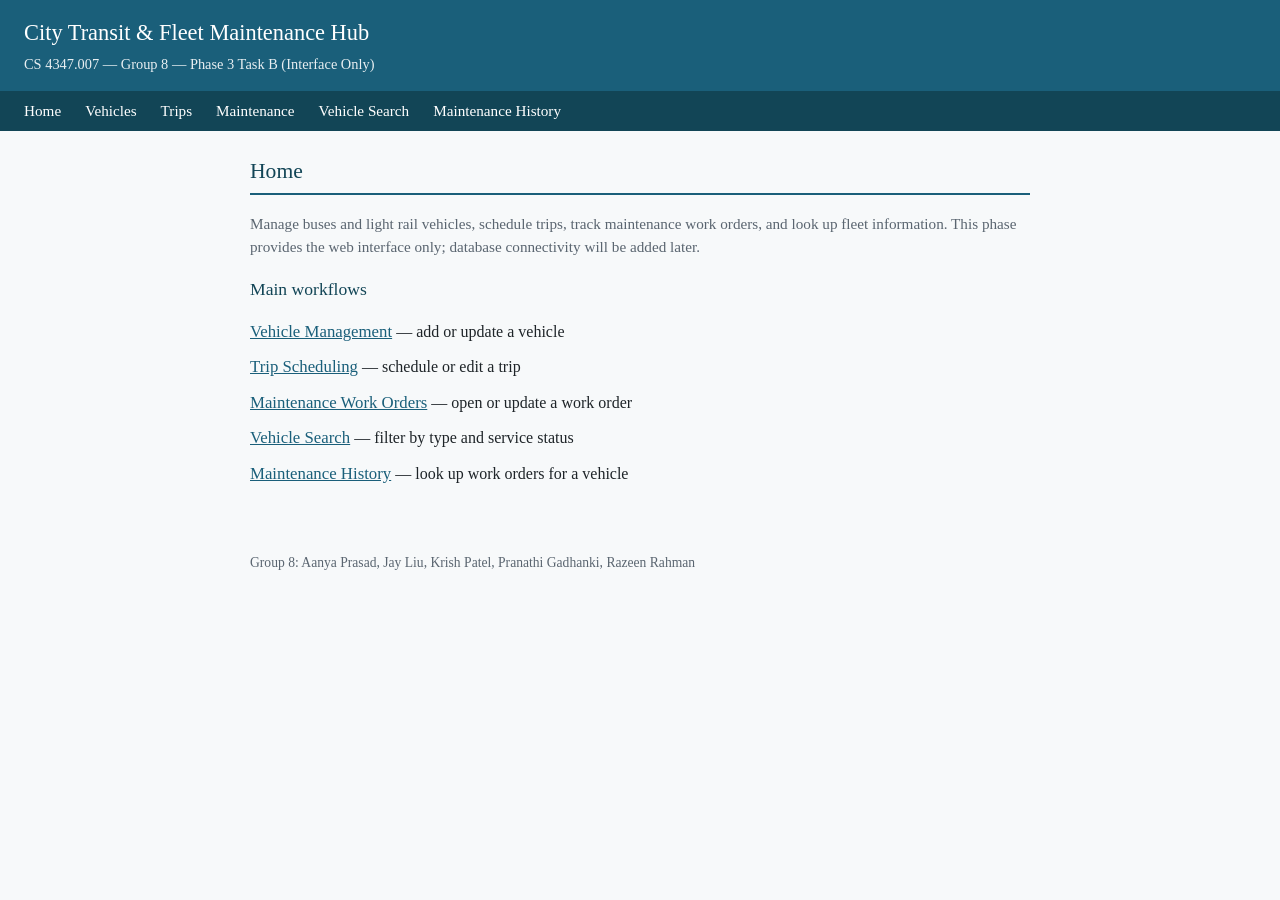
<file: frontend/index.html>
<!DOCTYPE html>
<html lang="en">
<head>
  <meta charset="UTF-8">
  <meta name="viewport" content="width=device-width, initial-scale=1.0">
  <title>City Transit &amp; Fleet Maintenance Hub</title>
  <link rel="stylesheet" href="styles.css">
</head>
<body>
  <header>
    <h1>City Transit &amp; Fleet Maintenance Hub</h1>
    <p>CS 4347.007 — Group 8 — Phase 3 Task B (Interface Only)</p>
  </header>
  <nav>
    <a href="index.html">Home</a>
    <a href="vehicle_management.html">Vehicles</a>
    <a href="trip_scheduling.html">Trips</a>
    <a href="maintenance_work_order.html">Maintenance</a>
    <a href="vehicle_search.html">Vehicle Search</a>
    <a href="maintenance_history.html">Maintenance History</a>
  </nav>
  <main>
    <h2>Home</h2>
    <p class="lead">
      Manage buses and light rail vehicles, schedule trips, track maintenance
      work orders, and look up fleet information. This phase provides the
      web interface only; database connectivity will be added later.
    </p>
    <h3>Main workflows</h3>
    <ul class="home-links">
      <li><a href="vehicle_management.html">Vehicle Management</a> — add or update a vehicle</li>
      <li><a href="trip_scheduling.html">Trip Scheduling</a> — schedule or edit a trip</li>
      <li><a href="maintenance_work_order.html">Maintenance Work Orders</a> — open or update a work order</li>
      <li><a href="vehicle_search.html">Vehicle Search</a> — filter by type and service status</li>
      <li><a href="maintenance_history.html">Maintenance History</a> — look up work orders for a vehicle</li>
    </ul>
  </main>
  <footer>
    Group 8: Aanya Prasad, Jay Liu, Krish Patel, Pranathi Gadhanki, Razeen Rahman
  </footer>
</body>
</html>
</file>
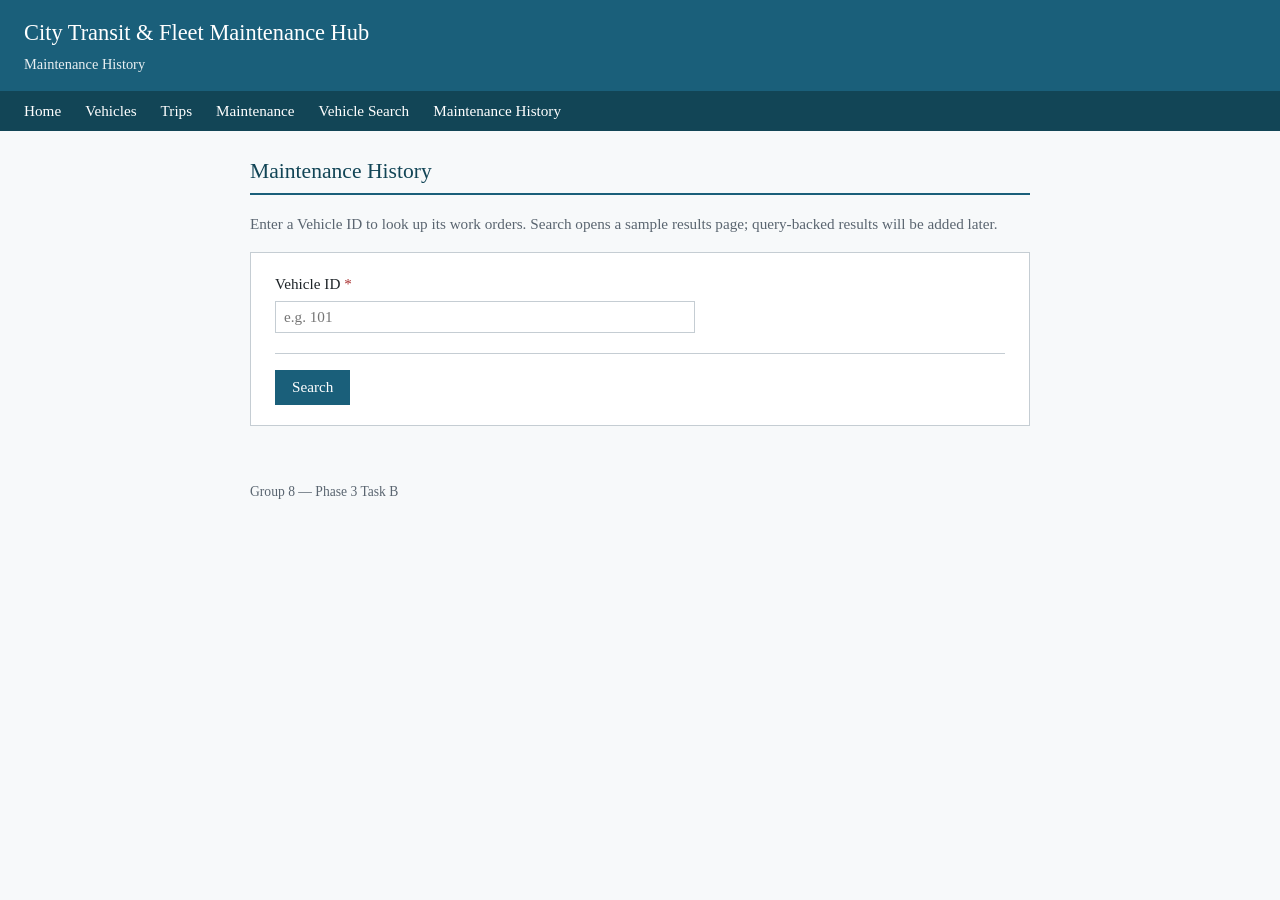
<file: frontend/maintenance_history.html>
<!DOCTYPE html>
<html lang="en">
<head>
  <meta charset="UTF-8">
  <meta name="viewport" content="width=device-width, initial-scale=1.0">
  <title>Maintenance History — City Transit Hub</title>
  <link rel="stylesheet" href="styles.css">
</head>
<body>
  <header>
    <h1>City Transit &amp; Fleet Maintenance Hub</h1>
    <p>Maintenance History</p>
  </header>
  <nav>
    <a href="index.html">Home</a>
    <a href="vehicle_management.html">Vehicles</a>
    <a href="trip_scheduling.html">Trips</a>
    <a href="maintenance_work_order.html">Maintenance</a>
    <a href="vehicle_search.html">Vehicle Search</a>
    <a href="maintenance_history.html">Maintenance History</a>
  </nav>
  <main>
    <h2>Maintenance History</h2>
    <p class="help">
      Enter a Vehicle ID to look up its work orders. Search opens a sample
      results page; query-backed results will be added later.
    </p>

    <form action="maintenance_results.html" method="get">
      <div class="form-row">
        <label for="vehicle_id" class="required">Vehicle ID</label>
        <input type="number" id="vehicle_id" name="vehicle_id" required
               min="1" step="1" placeholder="e.g. 101">
      </div>
      <div class="actions">
        <button type="submit">Search</button>
      </div>
    </form>
  </main>
  <footer>
    Group 8 — Phase 3 Task B
  </footer>
</body>
</html>
</file>
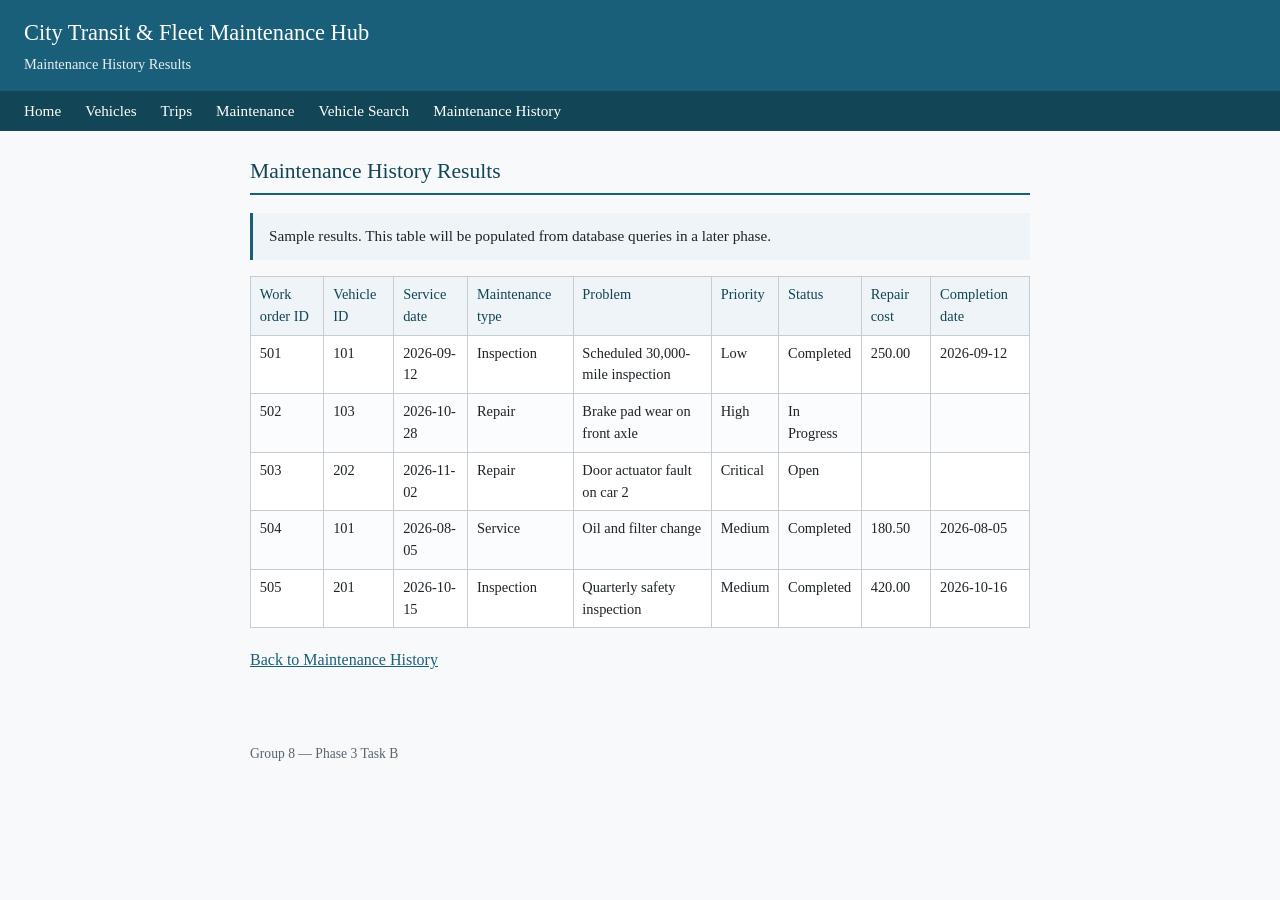
<file: frontend/maintenance_results.html>
<!DOCTYPE html>
<html lang="en">
<head>
  <meta charset="UTF-8">
  <meta name="viewport" content="width=device-width, initial-scale=1.0">
  <title>Maintenance History Results — City Transit Hub</title>
  <link rel="stylesheet" href="styles.css">
</head>
<body>
  <header>
    <h1>City Transit &amp; Fleet Maintenance Hub</h1>
    <p>Maintenance History Results</p>
  </header>
  <nav>
    <a href="index.html">Home</a>
    <a href="vehicle_management.html">Vehicles</a>
    <a href="trip_scheduling.html">Trips</a>
    <a href="maintenance_work_order.html">Maintenance</a>
    <a href="vehicle_search.html">Vehicle Search</a>
    <a href="maintenance_history.html">Maintenance History</a>
  </nav>
  <main>
    <h2>Maintenance History Results</h2>
    <p class="sample-note">
      Sample results. This table will be populated from database queries in a later phase.
    </p>

    <table>
      <thead>
        <tr>
          <th scope="col">Work order ID</th>
          <th scope="col">Vehicle ID</th>
          <th scope="col">Service date</th>
          <th scope="col">Maintenance type</th>
          <th scope="col">Problem</th>
          <th scope="col">Priority</th>
          <th scope="col">Status</th>
          <th scope="col">Repair cost</th>
          <th scope="col">Completion date</th>
        </tr>
      </thead>
      <tbody>
        <tr>
          <td>501</td>
          <td>101</td>
          <td>2026-09-12</td>
          <td>Inspection</td>
          <td>Scheduled 30,000-mile inspection</td>
          <td>Low</td>
          <td>Completed</td>
          <td>250.00</td>
          <td>2026-09-12</td>
        </tr>
        <tr>
          <td>502</td>
          <td>103</td>
          <td>2026-10-28</td>
          <td>Repair</td>
          <td>Brake pad wear on front axle</td>
          <td>High</td>
          <td>In Progress</td>
          <td></td>
          <td></td>
        </tr>
        <tr>
          <td>503</td>
          <td>202</td>
          <td>2026-11-02</td>
          <td>Repair</td>
          <td>Door actuator fault on car 2</td>
          <td>Critical</td>
          <td>Open</td>
          <td></td>
          <td></td>
        </tr>
        <tr>
          <td>504</td>
          <td>101</td>
          <td>2026-08-05</td>
          <td>Service</td>
          <td>Oil and filter change</td>
          <td>Medium</td>
          <td>Completed</td>
          <td>180.50</td>
          <td>2026-08-05</td>
        </tr>
        <tr>
          <td>505</td>
          <td>201</td>
          <td>2026-10-15</td>
          <td>Inspection</td>
          <td>Quarterly safety inspection</td>
          <td>Medium</td>
          <td>Completed</td>
          <td>420.00</td>
          <td>2026-10-16</td>
        </tr>
      </tbody>
    </table>

    <p class="back-link"><a href="maintenance_history.html">Back to Maintenance History</a></p>
  </main>
  <footer>
    Group 8 — Phase 3 Task B
  </footer>
</body>
</html>
</file>
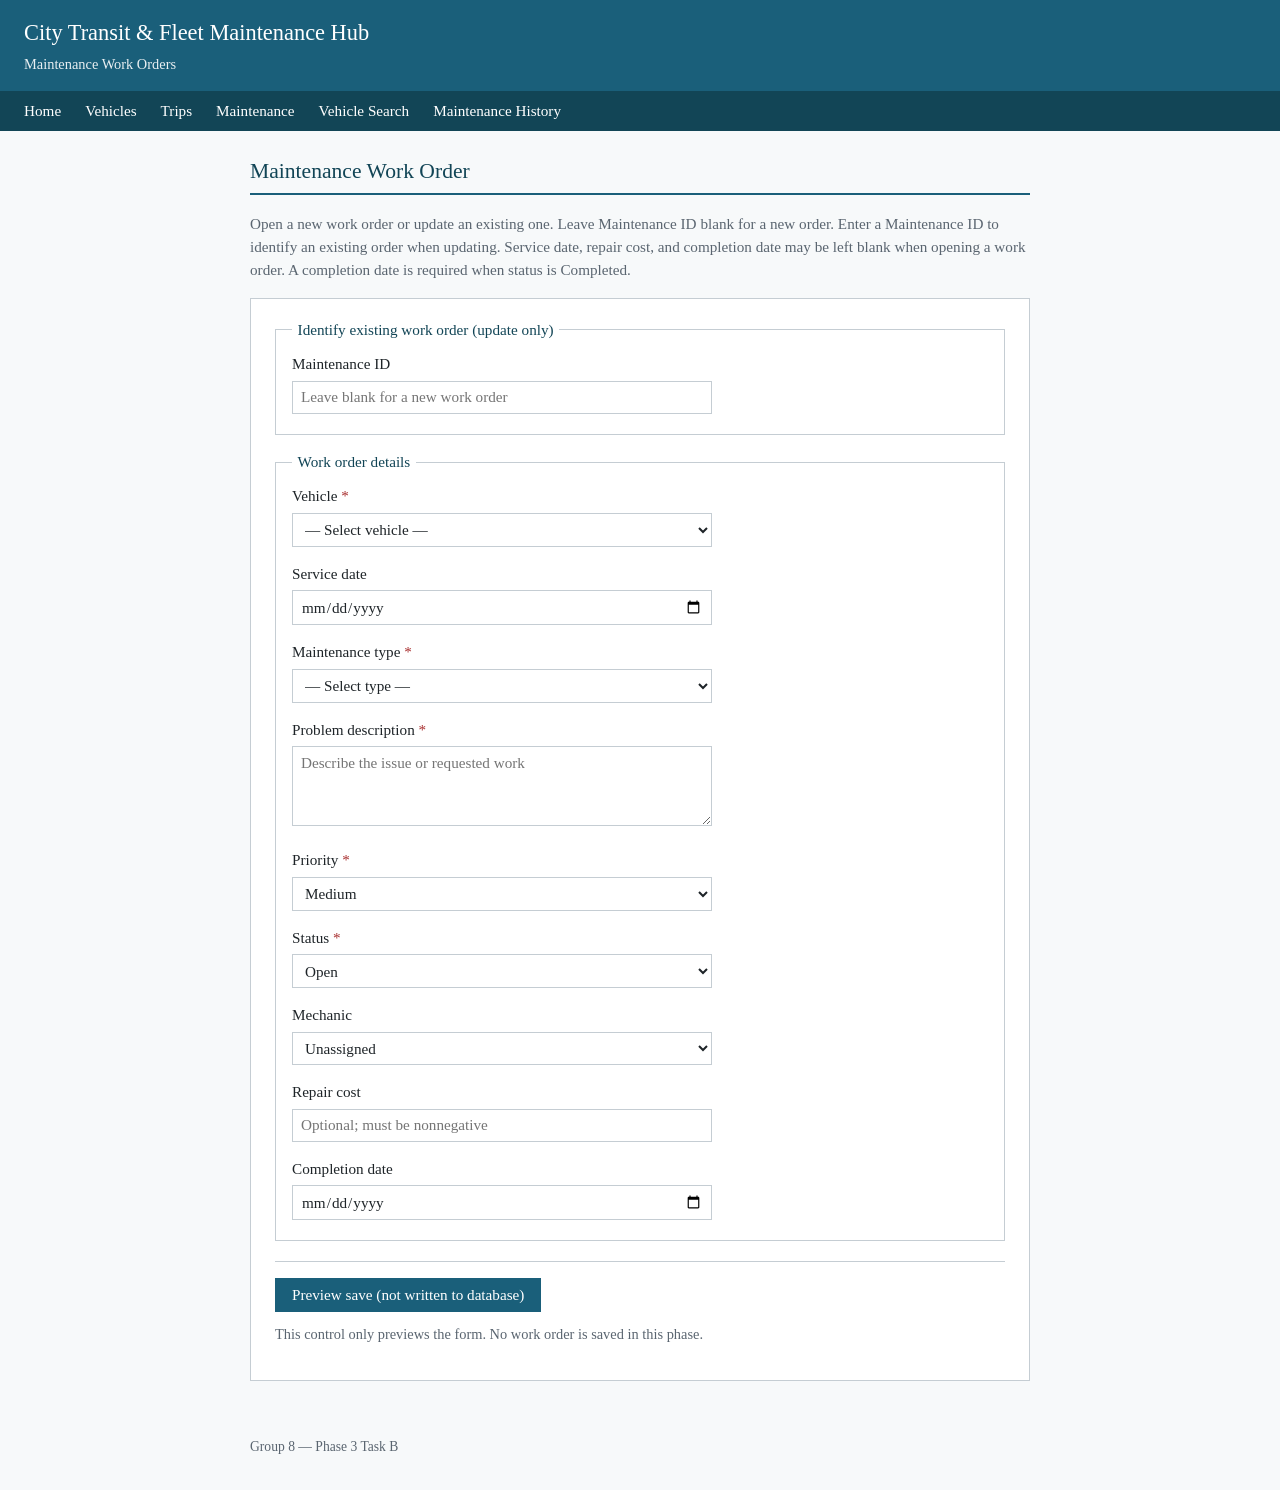
<file: frontend/maintenance_work_order.html>
<!DOCTYPE html>
<html lang="en">
<head>
  <meta charset="UTF-8">
  <meta name="viewport" content="width=device-width, initial-scale=1.0">
  <title>Maintenance Work Order — City Transit Hub</title>
  <link rel="stylesheet" href="styles.css">
  <script src="validation.js" defer></script>
</head>
<body>
  <header>
    <h1>City Transit &amp; Fleet Maintenance Hub</h1>
    <p>Maintenance Work Orders</p>
  </header>
  <nav>
    <a href="index.html">Home</a>
    <a href="vehicle_management.html">Vehicles</a>
    <a href="trip_scheduling.html">Trips</a>
    <a href="maintenance_work_order.html">Maintenance</a>
    <a href="vehicle_search.html">Vehicle Search</a>
    <a href="maintenance_history.html">Maintenance History</a>
  </nav>
  <main>
    <h2>Maintenance Work Order</h2>
    <p class="help">
      Open a new work order or update an existing one. Leave Maintenance ID
      blank for a new order. Enter a Maintenance ID to identify an existing
      order when updating. Service date, repair cost, and completion date may
      be left blank when opening a work order. A completion date is required
      when status is Completed.
    </p>

    <form id="maintenance-form" action="#" method="get">
      <fieldset>
        <legend>Identify existing work order (update only)</legend>
        <div class="form-row">
          <label for="maintenance_id">Maintenance ID</label>
          <input type="number" id="maintenance_id" name="maintenance_id" min="1" step="1"
                 placeholder="Leave blank for a new work order">
        </div>
      </fieldset>

      <fieldset>
        <legend>Work order details</legend>
        <div class="form-row">
          <label for="vehicle_id" class="required">Vehicle</label>
          <select id="vehicle_id" name="vehicle_id" required>
            <option value="">— Select vehicle —</option>
            <option value="101">101 — Bus (New Flyer Xcelsior)</option>
            <option value="102">102 — Bus (Gillig Low Floor)</option>
            <option value="103">103 — Bus (New Flyer Xcelsior)</option>
            <option value="201">201 — Light Rail (Siemens S70)</option>
            <option value="202">202 — Light Rail (Kinki Sharyo)</option>
          </select>
        </div>
        <div class="form-row">
          <label for="service_date">Service date</label>
          <input type="date" id="service_date" name="service_date">
        </div>
        <div class="form-row">
          <label for="maintenance_type" class="required">Maintenance type</label>
          <select id="maintenance_type" name="maintenance_type" required>
            <option value="">— Select type —</option>
            <option value="Inspection">Inspection</option>
            <option value="Service">Service</option>
            <option value="Repair">Repair</option>
          </select>
        </div>
        <div class="form-row">
          <label for="problem_description" class="required">Problem description</label>
          <textarea id="problem_description" name="problem_description" required
                    maxlength="500"
                    placeholder="Describe the issue or requested work"></textarea>
        </div>
        <div class="form-row">
          <label for="priority" class="required">Priority</label>
          <select id="priority" name="priority" required>
            <option value="Low">Low</option>
            <option value="Medium" selected>Medium</option>
            <option value="High">High</option>
            <option value="Critical">Critical</option>
          </select>
        </div>
        <div class="form-row">
          <label for="status" class="required">Status</label>
          <select id="status" name="status" required>
            <option value="Open" selected>Open</option>
            <option value="In Progress">In Progress</option>
            <option value="Completed">Completed</option>
          </select>
        </div>
        <div class="form-row">
          <label for="mechanic_id">Mechanic</label>
          <select id="mechanic_id" name="mechanic_id">
            <option value="">Unassigned</option>
            <option value="401">401 — Alex Rivera</option>
            <option value="402">402 — Morgan Chen</option>
            <option value="403">403 — Casey Brooks</option>
          </select>
        </div>
        <div class="form-row">
          <label for="repair_cost">Repair cost</label>
          <input type="number" id="repair_cost" name="repair_cost"
                 min="0" step="0.01" placeholder="Optional; must be nonnegative">
        </div>
        <div class="form-row">
          <label for="completion_date">Completion date</label>
          <input type="date" id="completion_date" name="completion_date">
        </div>
      </fieldset>

      <div class="actions">
        <button type="submit">Preview save (not written to database)</button>
        <p class="preview-note">
          This control only previews the form. No work order is saved in this phase.
        </p>
      </div>
    </form>
  </main>
  <footer>
    Group 8 — Phase 3 Task B
  </footer>
</body>
</html>
</file>
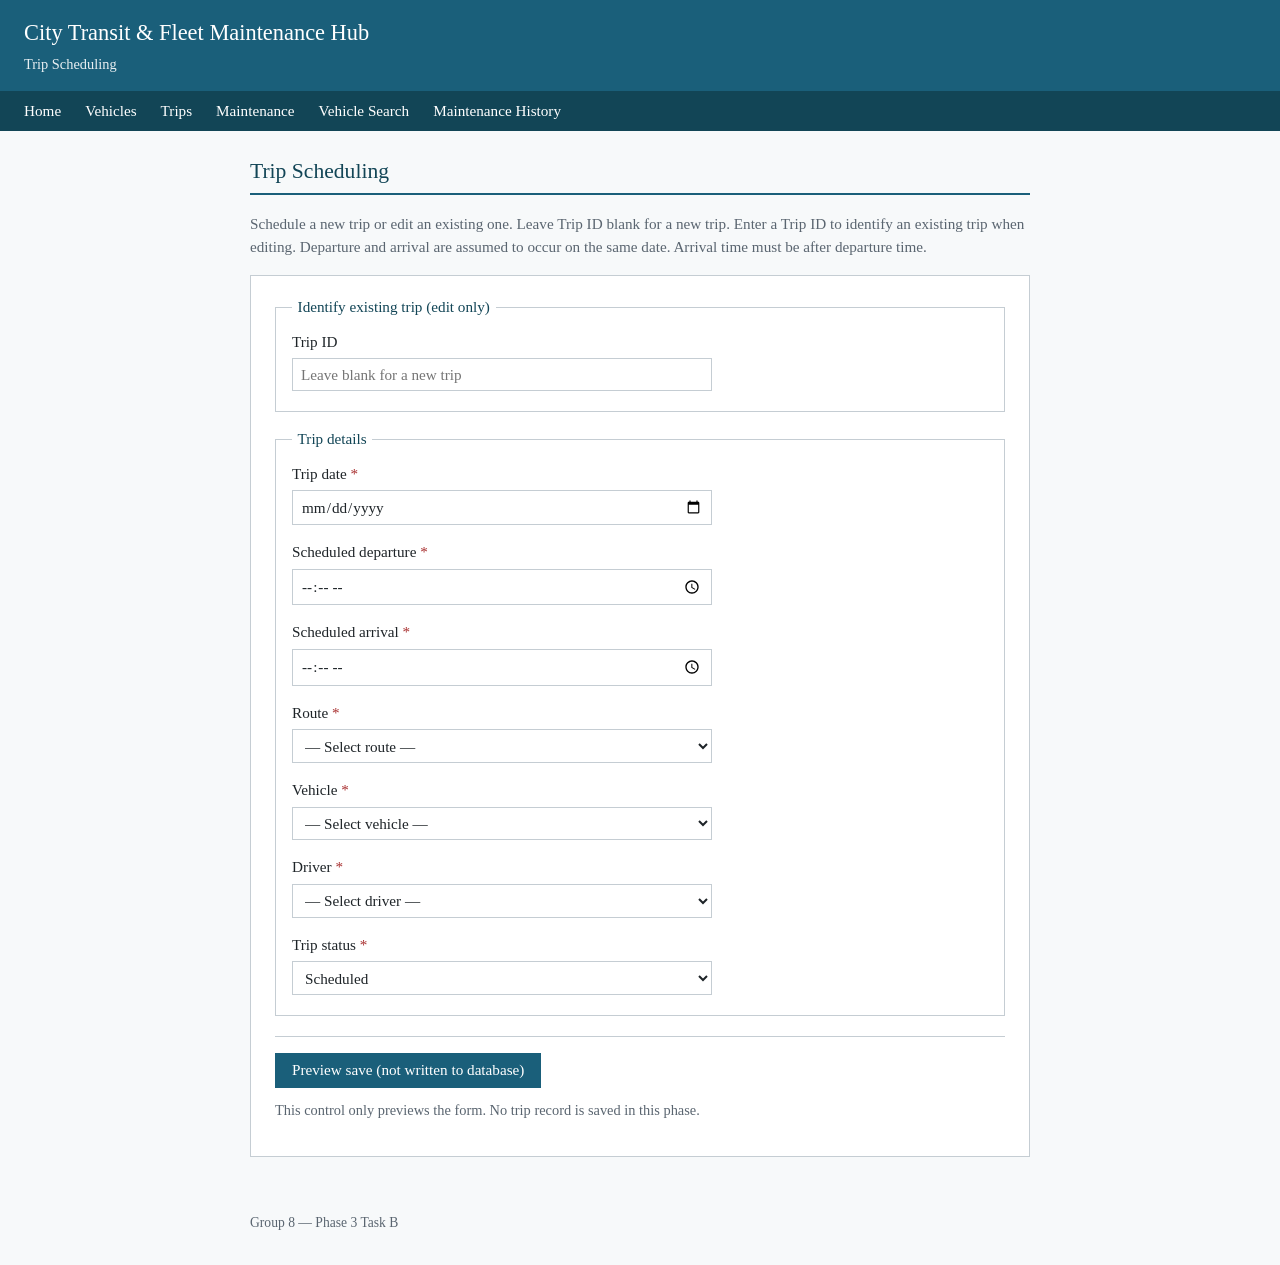
<file: frontend/trip_scheduling.html>
<!DOCTYPE html>
<html lang="en">
<head>
  <meta charset="UTF-8">
  <meta name="viewport" content="width=device-width, initial-scale=1.0">
  <title>Trip Scheduling — City Transit Hub</title>
  <link rel="stylesheet" href="styles.css">
  <script src="validation.js" defer></script>
</head>
<body>
  <header>
    <h1>City Transit &amp; Fleet Maintenance Hub</h1>
    <p>Trip Scheduling</p>
  </header>
  <nav>
    <a href="index.html">Home</a>
    <a href="vehicle_management.html">Vehicles</a>
    <a href="trip_scheduling.html">Trips</a>
    <a href="maintenance_work_order.html">Maintenance</a>
    <a href="vehicle_search.html">Vehicle Search</a>
    <a href="maintenance_history.html">Maintenance History</a>
  </nav>
  <main>
    <h2>Trip Scheduling</h2>
    <p class="help">
      Schedule a new trip or edit an existing one. Leave Trip ID blank for a
      new trip. Enter a Trip ID to identify an existing trip when editing.
      Departure and arrival are assumed to occur on the same date. Arrival
      time must be after departure time.
    </p>

    <form id="trip-form" action="#" method="get">
      <fieldset>
        <legend>Identify existing trip (edit only)</legend>
        <div class="form-row">
          <label for="trip_id">Trip ID</label>
          <input type="number" id="trip_id" name="trip_id" min="1" step="1"
                 placeholder="Leave blank for a new trip">
        </div>
      </fieldset>

      <fieldset>
        <legend>Trip details</legend>
        <div class="form-row">
          <label for="trip_date" class="required">Trip date</label>
          <input type="date" id="trip_date" name="trip_date" required>
        </div>
        <div class="form-row">
          <label for="scheduled_departure" class="required">Scheduled departure</label>
          <input type="time" id="scheduled_departure" name="scheduled_departure" required>
        </div>
        <div class="form-row">
          <label for="scheduled_arrival" class="required">Scheduled arrival</label>
          <input type="time" id="scheduled_arrival" name="scheduled_arrival" required>
        </div>
        <div class="form-row">
          <label for="route_id" class="required">Route</label>
          <select id="route_id" name="route_id" required>
            <option value="">— Select route —</option>
            <option value="5">Route 5 — Airport Express</option>
            <option value="8">Route 8 — University Loop</option>
            <option value="12">Route 12 — Downtown</option>
            <option value="21">Route 21 — North Line</option>
          </select>
        </div>
        <div class="form-row">
          <label for="vehicle_id" class="required">Vehicle</label>
          <select id="vehicle_id" name="vehicle_id" required>
            <option value="">— Select vehicle —</option>
            <option value="101">101 — Bus (New Flyer Xcelsior)</option>
            <option value="102">102 — Bus (Gillig Low Floor)</option>
            <option value="103">103 — Bus (New Flyer Xcelsior)</option>
            <option value="201">201 — Light Rail (Siemens S70)</option>
            <option value="202">202 — Light Rail (Kinki Sharyo)</option>
          </select>
        </div>
        <div class="form-row">
          <label for="driver_id" class="required">Driver</label>
          <select id="driver_id" name="driver_id" required>
            <option value="">— Select driver —</option>
            <option value="301">301 — Jordan Lee</option>
            <option value="302">302 — Sam Ortiz</option>
            <option value="303">303 — Taylor Nguyen</option>
          </select>
        </div>
        <div class="form-row">
          <label for="trip_status" class="required">Trip status</label>
          <select id="trip_status" name="trip_status" required>
            <option value="Scheduled" selected>Scheduled</option>
            <option value="Delayed">Delayed</option>
            <option value="Completed">Completed</option>
            <option value="Canceled">Canceled</option>
          </select>
        </div>
      </fieldset>

      <div class="actions">
        <button type="submit">Preview save (not written to database)</button>
        <p class="preview-note">
          This control only previews the form. No trip record is saved in this phase.
        </p>
      </div>
    </form>
  </main>
  <footer>
    Group 8 — Phase 3 Task B
  </footer>
</body>
</html>
</file>
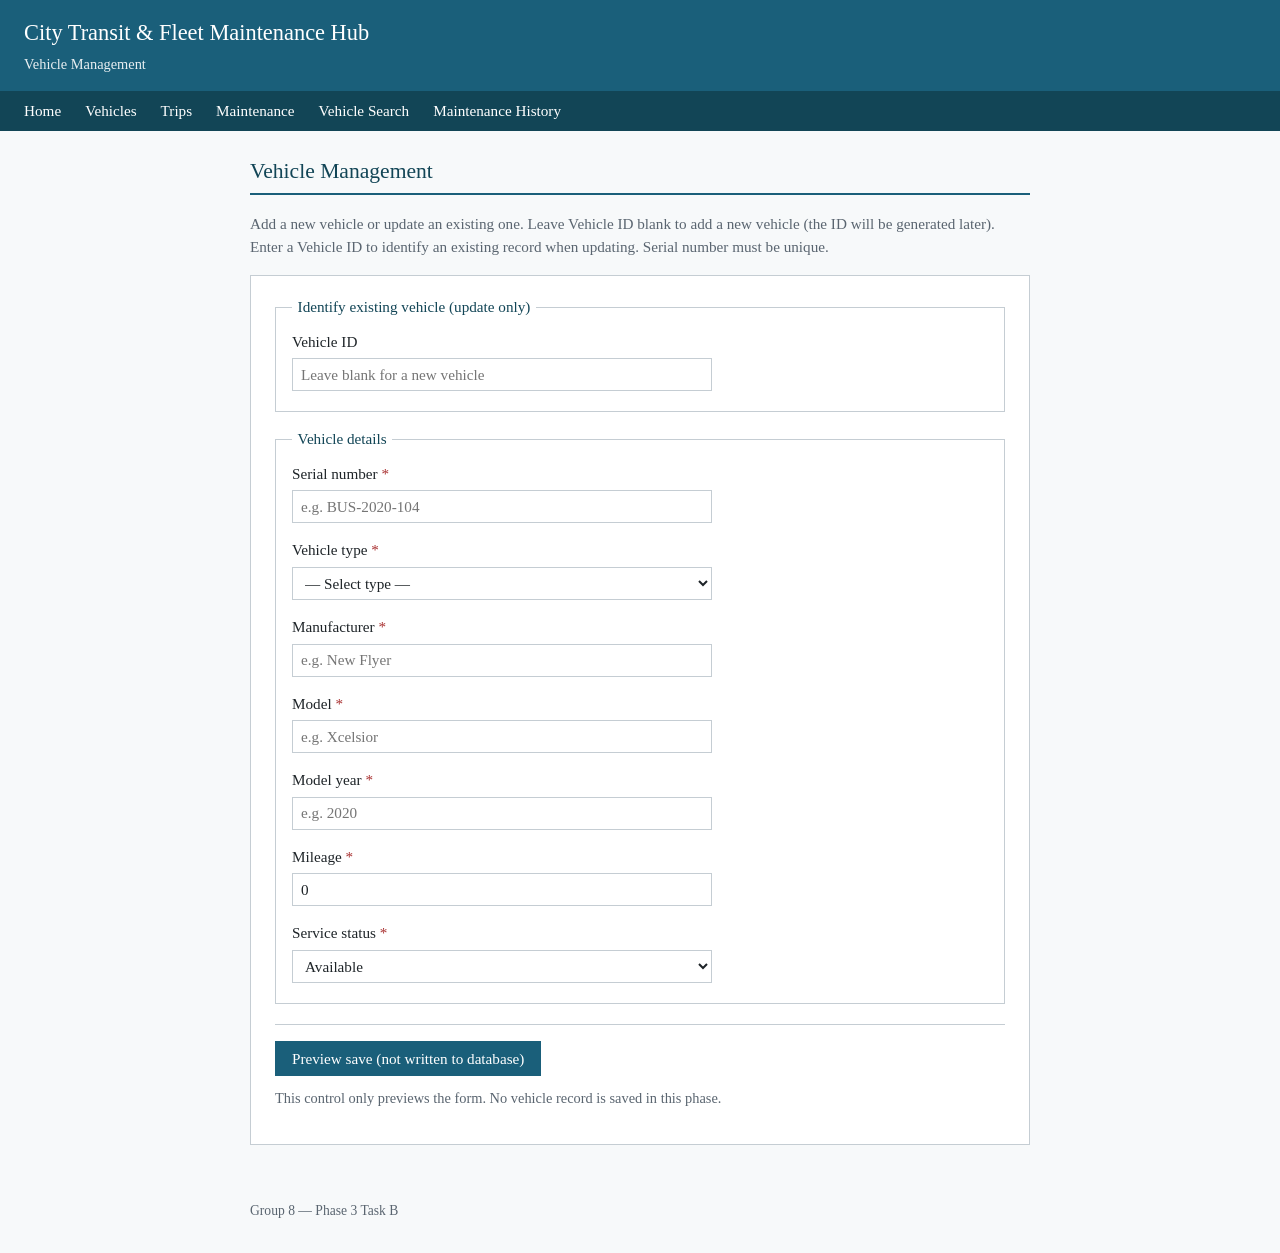
<file: frontend/vehicle_management.html>
<!DOCTYPE html>
<html lang="en">
<head>
  <meta charset="UTF-8">
  <meta name="viewport" content="width=device-width, initial-scale=1.0">
  <title>Vehicle Management — City Transit Hub</title>
  <link rel="stylesheet" href="styles.css">
  <script src="validation.js" defer></script>
</head>
<body>
  <header>
    <h1>City Transit &amp; Fleet Maintenance Hub</h1>
    <p>Vehicle Management</p>
  </header>
  <nav>
    <a href="index.html">Home</a>
    <a href="vehicle_management.html">Vehicles</a>
    <a href="trip_scheduling.html">Trips</a>
    <a href="maintenance_work_order.html">Maintenance</a>
    <a href="vehicle_search.html">Vehicle Search</a>
    <a href="maintenance_history.html">Maintenance History</a>
  </nav>
  <main>
    <h2>Vehicle Management</h2>
    <p class="help">
      Add a new vehicle or update an existing one. Leave Vehicle ID blank to
      add a new vehicle (the ID will be generated later). Enter a Vehicle ID
      to identify an existing record when updating. Serial number must be unique.
    </p>

    <form id="vehicle-form" action="#" method="get">
      <fieldset>
        <legend>Identify existing vehicle (update only)</legend>
        <div class="form-row">
          <label for="vehicle_id">Vehicle ID</label>
          <input type="number" id="vehicle_id" name="vehicle_id" min="1" step="1"
                 placeholder="Leave blank for a new vehicle">
        </div>
      </fieldset>

      <fieldset>
        <legend>Vehicle details</legend>
        <div class="form-row">
          <label for="serial_number" class="required">Serial number</label>
          <input type="text" id="serial_number" name="serial_number" required
                 maxlength="50" placeholder="e.g. BUS-2020-104">
        </div>
        <div class="form-row">
          <label for="vehicle_type" class="required">Vehicle type</label>
          <select id="vehicle_type" name="vehicle_type" required>
            <option value="">— Select type —</option>
            <option value="Bus">Bus</option>
            <option value="Light Rail">Light Rail</option>
          </select>
        </div>
        <div class="form-row">
          <label for="manufacturer" class="required">Manufacturer</label>
          <input type="text" id="manufacturer" name="manufacturer" required
                 maxlength="50" placeholder="e.g. New Flyer">
        </div>
        <div class="form-row">
          <label for="model" class="required">Model</label>
          <input type="text" id="model" name="model" required
                 maxlength="50" placeholder="e.g. Xcelsior">
        </div>
        <div class="form-row">
          <label for="model_year" class="required">Model year</label>
          <input type="number" id="model_year" name="model_year" required
                 min="1980" max="2100" step="1" placeholder="e.g. 2020">
        </div>
        <div class="form-row">
          <label for="mileage" class="required">Mileage</label>
          <input type="number" id="mileage" name="mileage" required
                 min="0" step="1" value="0">
        </div>
        <div class="form-row">
          <label for="service_status" class="required">Service status</label>
          <select id="service_status" name="service_status" required>
            <option value="Available" selected>Available</option>
            <option value="Assigned">Assigned</option>
            <option value="Under Maintenance">Under Maintenance</option>
            <option value="Out of Service">Out of Service</option>
          </select>
        </div>
      </fieldset>

      <div class="actions">
        <button type="submit">Preview save (not written to database)</button>
        <p class="preview-note">
          This control only previews the form. No vehicle record is saved in this phase.
        </p>
      </div>
    </form>
  </main>
  <footer>
    Group 8 — Phase 3 Task B
  </footer>
</body>
</html>
</file>
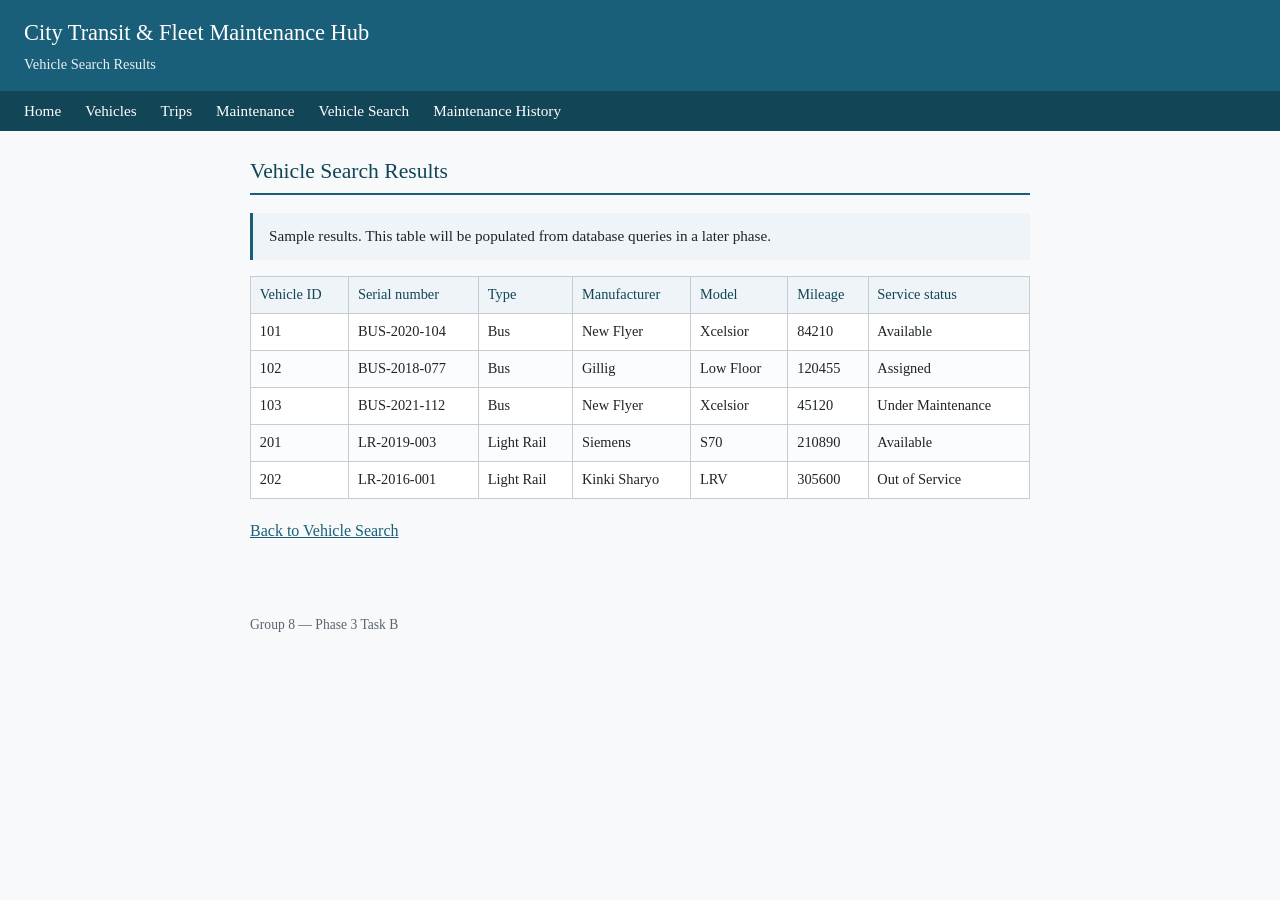
<file: frontend/vehicle_results.html>
<!DOCTYPE html>
<html lang="en">
<head>
  <meta charset="UTF-8">
  <meta name="viewport" content="width=device-width, initial-scale=1.0">
  <title>Vehicle Search Results — City Transit Hub</title>
  <link rel="stylesheet" href="styles.css">
</head>
<body>
  <header>
    <h1>City Transit &amp; Fleet Maintenance Hub</h1>
    <p>Vehicle Search Results</p>
  </header>
  <nav>
    <a href="index.html">Home</a>
    <a href="vehicle_management.html">Vehicles</a>
    <a href="trip_scheduling.html">Trips</a>
    <a href="maintenance_work_order.html">Maintenance</a>
    <a href="vehicle_search.html">Vehicle Search</a>
    <a href="maintenance_history.html">Maintenance History</a>
  </nav>
  <main>
    <h2>Vehicle Search Results</h2>
    <p class="sample-note">
      Sample results. This table will be populated from database queries in a later phase.
    </p>

    <table>
      <thead>
        <tr>
          <th scope="col">Vehicle ID</th>
          <th scope="col">Serial number</th>
          <th scope="col">Type</th>
          <th scope="col">Manufacturer</th>
          <th scope="col">Model</th>
          <th scope="col">Mileage</th>
          <th scope="col">Service status</th>
        </tr>
      </thead>
      <tbody>
        <tr>
          <td>101</td>
          <td>BUS-2020-104</td>
          <td>Bus</td>
          <td>New Flyer</td>
          <td>Xcelsior</td>
          <td>84210</td>
          <td>Available</td>
        </tr>
        <tr>
          <td>102</td>
          <td>BUS-2018-077</td>
          <td>Bus</td>
          <td>Gillig</td>
          <td>Low Floor</td>
          <td>120455</td>
          <td>Assigned</td>
        </tr>
        <tr>
          <td>103</td>
          <td>BUS-2021-112</td>
          <td>Bus</td>
          <td>New Flyer</td>
          <td>Xcelsior</td>
          <td>45120</td>
          <td>Under Maintenance</td>
        </tr>
        <tr>
          <td>201</td>
          <td>LR-2019-003</td>
          <td>Light Rail</td>
          <td>Siemens</td>
          <td>S70</td>
          <td>210890</td>
          <td>Available</td>
        </tr>
        <tr>
          <td>202</td>
          <td>LR-2016-001</td>
          <td>Light Rail</td>
          <td>Kinki Sharyo</td>
          <td>LRV</td>
          <td>305600</td>
          <td>Out of Service</td>
        </tr>
      </tbody>
    </table>

    <p class="back-link"><a href="vehicle_search.html">Back to Vehicle Search</a></p>
  </main>
  <footer>
    Group 8 — Phase 3 Task B
  </footer>
</body>
</html>
</file>
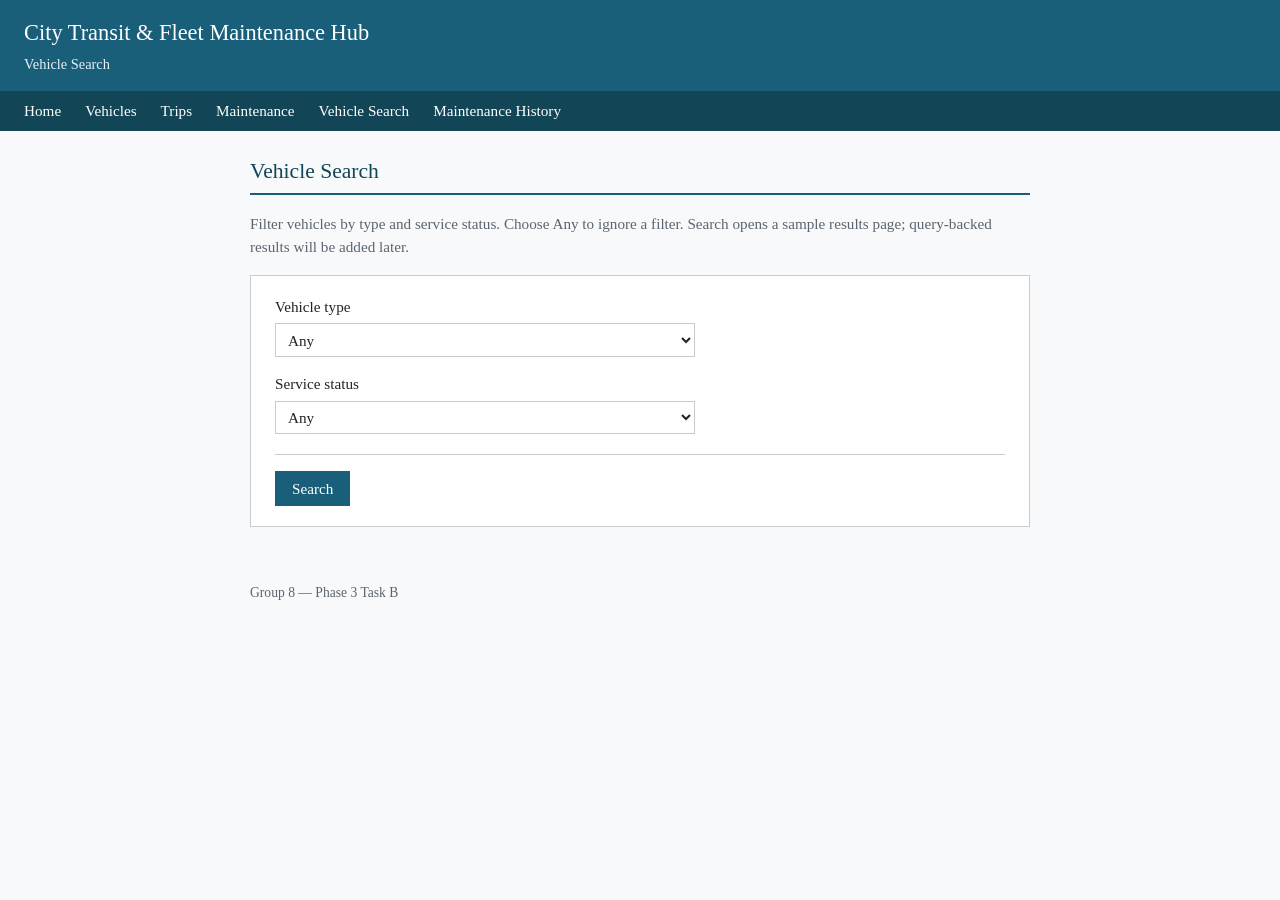
<file: frontend/vehicle_search.html>
<!DOCTYPE html>
<html lang="en">
<head>
  <meta charset="UTF-8">
  <meta name="viewport" content="width=device-width, initial-scale=1.0">
  <title>Vehicle Search — City Transit Hub</title>
  <link rel="stylesheet" href="styles.css">
</head>
<body>
  <header>
    <h1>City Transit &amp; Fleet Maintenance Hub</h1>
    <p>Vehicle Search</p>
  </header>
  <nav>
    <a href="index.html">Home</a>
    <a href="vehicle_management.html">Vehicles</a>
    <a href="trip_scheduling.html">Trips</a>
    <a href="maintenance_work_order.html">Maintenance</a>
    <a href="vehicle_search.html">Vehicle Search</a>
    <a href="maintenance_history.html">Maintenance History</a>
  </nav>
  <main>
    <h2>Vehicle Search</h2>
    <p class="help">
      Filter vehicles by type and service status. Choose Any to ignore a filter.
      Search opens a sample results page; query-backed results will be added later.
    </p>

    <form action="vehicle_results.html" method="get">
      <div class="form-row">
        <label for="vehicle_type">Vehicle type</label>
        <select id="vehicle_type" name="vehicle_type">
          <option value="">Any</option>
          <option value="Bus">Bus</option>
          <option value="Light Rail">Light Rail</option>
        </select>
      </div>
      <div class="form-row">
        <label for="service_status">Service status</label>
        <select id="service_status" name="service_status">
          <option value="">Any</option>
          <option value="Available">Available</option>
          <option value="Assigned">Assigned</option>
          <option value="Under Maintenance">Under Maintenance</option>
          <option value="Out of Service">Out of Service</option>
        </select>
      </div>
      <div class="actions">
        <button type="submit">Search</button>
      </div>
    </form>
  </main>
  <footer>
    Group 8 — Phase 3 Task B
  </footer>
</body>
</html>
</file>
<file: frontend/styles.css>
/* City Transit & Fleet Maintenance Hub — shared styles (Phase 3 Task B) */

:root {
  --accent: #1a5f7a;
  --accent-dark: #124556;
  --border: #c5cdd3;
  --bg: #f7f9fa;
  --text: #1e2428;
  --muted: #5a6570;
  --white: #ffffff;
  --note-bg: #eef4f7;
}

* {
  box-sizing: border-box;
}

body {
  margin: 0;
  font-family: Georgia, "Times New Roman", Times, serif;
  font-size: 16px;
  line-height: 1.5;
  color: var(--text);
  background: var(--bg);
}

header {
  background: var(--accent);
  color: var(--white);
  padding: 1rem 1.5rem;
}

header h1 {
  margin: 0 0 0.25rem;
  font-size: 1.4rem;
  font-weight: normal;
}

header p {
  margin: 0;
  font-size: 0.9rem;
  opacity: 0.9;
}

nav {
  background: var(--accent-dark);
  padding: 0.5rem 1.5rem;
}

nav a {
  color: var(--white);
  text-decoration: none;
  margin-right: 1.25rem;
  font-size: 0.95rem;
}

nav a:hover,
nav a:focus {
  text-decoration: underline;
}

main {
  max-width: 820px;
  margin: 1.5rem auto;
  padding: 0 1.25rem 2rem;
}

h2 {
  margin-top: 0;
  font-size: 1.35rem;
  font-weight: normal;
  color: var(--accent-dark);
  border-bottom: 2px solid var(--accent);
  padding-bottom: 0.35rem;
}

h3 {
  font-size: 1.1rem;
  font-weight: normal;
  color: var(--accent-dark);
  margin-bottom: 0.5rem;
}

p.lead,
.help {
  color: var(--muted);
  font-size: 0.95rem;
}

.home-links {
  list-style: none;
  padding: 0;
  margin: 1rem 0 0;
}

.home-links li {
  margin-bottom: 0.65rem;
}

.home-links a {
  color: var(--accent);
  font-size: 1.05rem;
}

.home-links a:hover {
  color: var(--accent-dark);
}

form {
  background: var(--white);
  border: 1px solid var(--border);
  padding: 1.25rem 1.5rem;
  margin-top: 1rem;
}

.form-row {
  margin-bottom: 1rem;
}

label {
  display: block;
  margin-bottom: 0.3rem;
  font-size: 0.95rem;
}

.required::after {
  content: " *";
  color: #a33;
}

input[type="text"],
input[type="number"],
input[type="date"],
input[type="time"],
select,
textarea {
  width: 100%;
  max-width: 420px;
  padding: 0.4rem 0.5rem;
  font-family: inherit;
  font-size: 0.95rem;
  border: 1px solid var(--border);
  background: var(--white);
  color: var(--text);
}

textarea {
  min-height: 80px;
  resize: vertical;
}

fieldset {
  border: 1px solid var(--border);
  padding: 0.75rem 1rem 0.25rem;
  margin: 0 0 1rem;
}

legend {
  padding: 0 0.35rem;
  color: var(--accent-dark);
  font-size: 0.95rem;
}

.radio-group label,
.checkbox-group label {
  display: inline;
  margin-right: 1rem;
  font-weight: normal;
}

.actions {
  margin-top: 1.25rem;
  padding-top: 1rem;
  border-top: 1px solid var(--border);
}

button,
.button {
  display: inline-block;
  padding: 0.45rem 1rem;
  font-family: inherit;
  font-size: 0.95rem;
  border: 1px solid var(--accent);
  background: var(--accent);
  color: var(--white);
  cursor: pointer;
  text-decoration: none;
}

button:hover,
.button:hover {
  background: var(--accent-dark);
  border-color: var(--accent-dark);
}

button.secondary,
a.button.secondary {
  background: var(--white);
  color: var(--accent);
}

button.secondary:hover,
a.button.secondary:hover {
  background: var(--note-bg);
}

.preview-note {
  margin-top: 0.75rem;
  font-size: 0.9rem;
  color: var(--muted);
}

.sample-note {
  background: var(--note-bg);
  border-left: 3px solid var(--accent);
  padding: 0.75rem 1rem;
  margin: 1rem 0;
  font-size: 0.95rem;
}

table {
  width: 100%;
  border-collapse: collapse;
  background: var(--white);
  margin-top: 0.75rem;
  font-size: 0.9rem;
}

th,
td {
  border: 1px solid var(--border);
  padding: 0.45rem 0.55rem;
  text-align: left;
  vertical-align: top;
}

th {
  background: var(--note-bg);
  color: var(--accent-dark);
  font-weight: normal;
}

tr:nth-child(even) td {
  background: #fafcfd;
}

.back-link {
  margin-top: 1.25rem;
}

.back-link a {
  color: var(--accent);
}

.error {
  color: #8b1a1a;
  font-size: 0.9rem;
  margin-top: 0.35rem;
}

footer {
  max-width: 820px;
  margin: 0 auto 2rem;
  padding: 0 1.25rem;
  font-size: 0.85rem;
  color: var(--muted);
}
</file>
